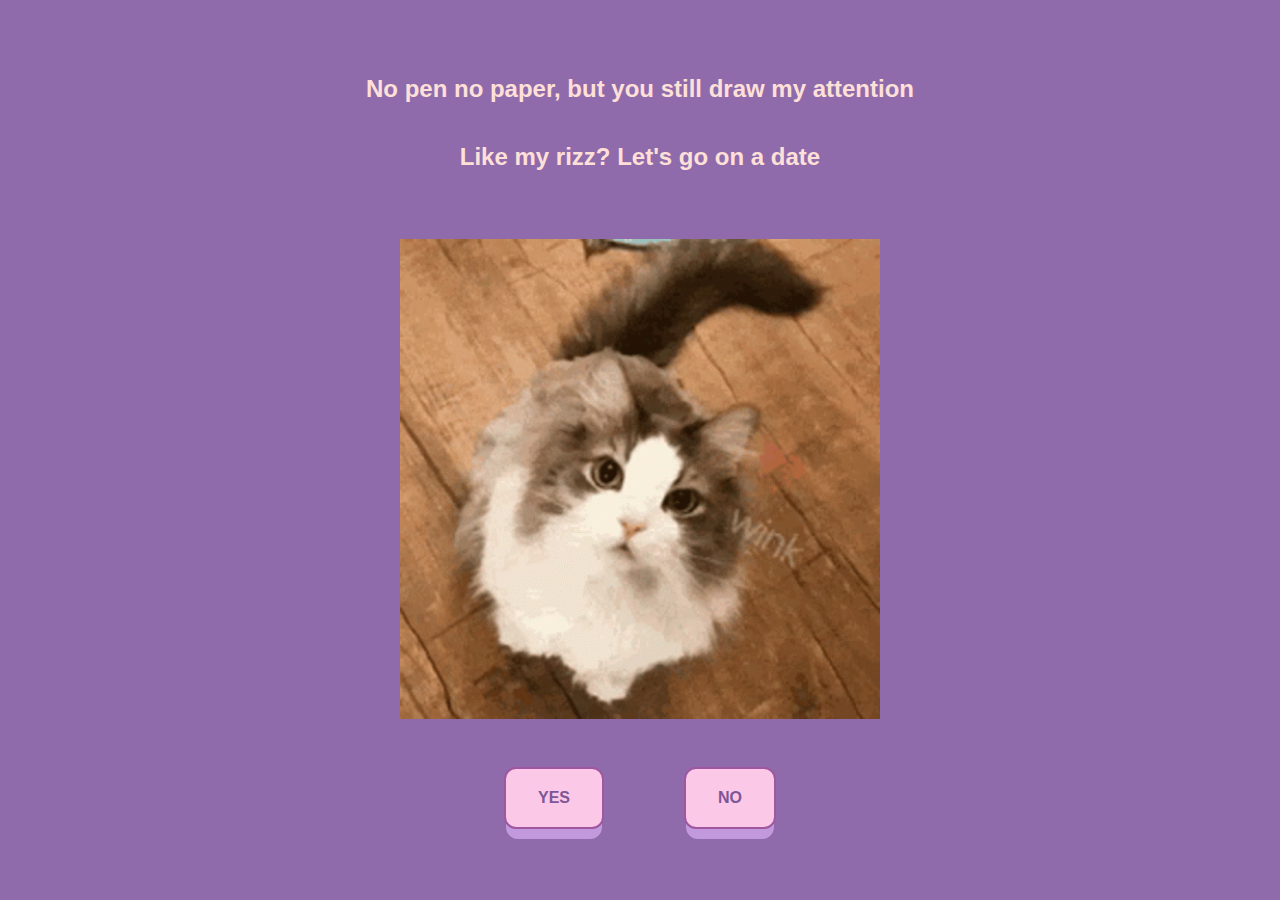
<file: index.html>
<!doctype html>
<html lang="en">
  <head>
    <title></title>
    <meta charset="UTF-8" />
    <meta name="viewport" content="width=device-width, initial-scale=1" />
    <link href="styles/index.css" rel="stylesheet" />
    <script src="index.js"></script>
  </head>

  <body>
    <div class="outer-container">
      <div class="text-container">
        <h2 class="date-text rizz-text">
          No pen no paper, but you still draw my attention
        </h2>
        <h2 class="date-text">Like my rizz? Let's go on a date</h2>
      </div>

      <img class="cat-gif" src="public/Cat wink.gif" alt="cat wink" />

      <div class="choice">
        <a href="pages/yes.html" style="text-decoration: none">
          <button class="btn">Yes</button>
        </a>
        <button id="NO" class="btn" onmouseover="moveNo()" onclick="moveNo()">
          No
        </button>
      </div>
    </div>
  </body>
</html>
</file>
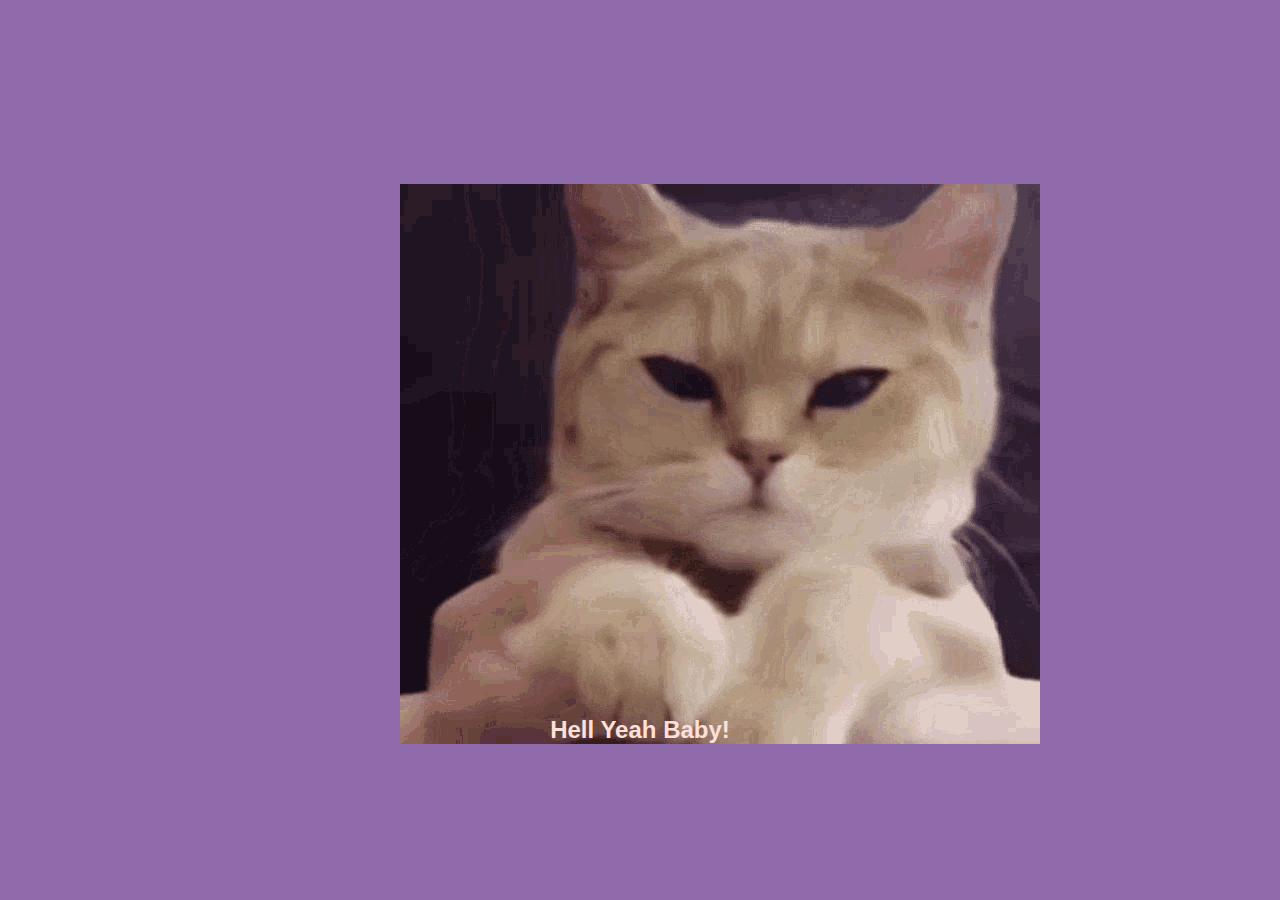
<file: yes.html>
<!doctype html>
<html lang="en">
  <head>
    <title></title>
    <meta charset="UTF-8" />
    <meta name="viewport" content="width=device-width, initial-scale=1" />
    <link href="./styles/yes.css" rel="stylesheet" />
  </head>

  <body>
    <div class="outer-container">
      <div class="cat-gif">
        <img src="public/cat goes yes.gif" alt="yeah cat" />
      </div>
      <h2 class="date-text">Hell Yeah Baby!</h2>
    </div>
  </body>
</html>
</file>
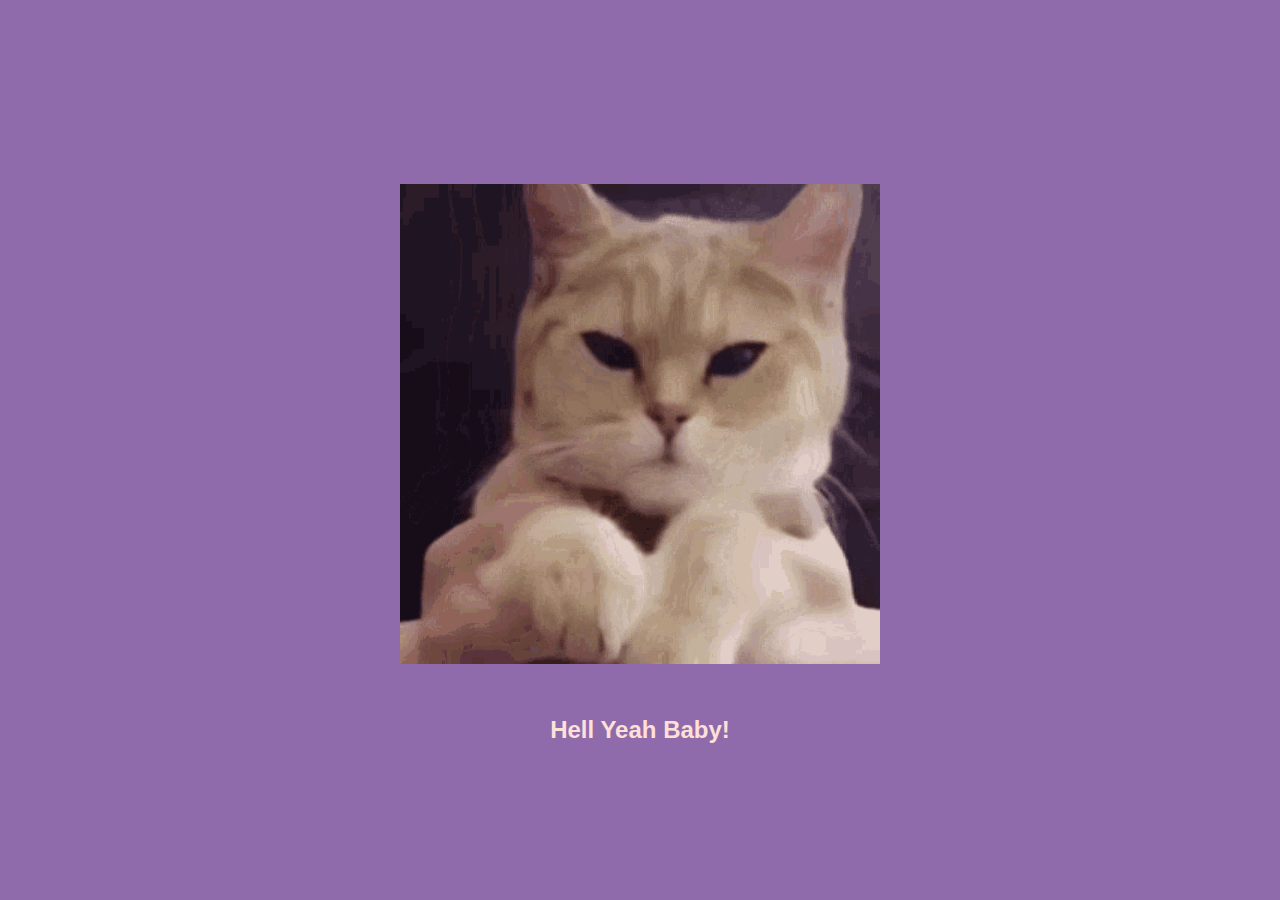
<file: pages/yes.html>
<!doctype html>
<html lang="en">
  <head>
    <title></title>
    <meta charset="UTF-8" />
    <meta name="viewport" content="width=device-width, initial-scale=1" />
    <link href="../styles/yes.css" rel="stylesheet" />
  </head>

  <body>
    <div class="outer-container">
      <img class="cat-gif" src="../public/cat goes yes.gif" alt="yeah cat" />
      <h2 class="date-text">Hell Yeah Baby!</h2>
    </div>
  </body>
</html>
</file>
<file: styles/index.css>
@font-face {
  font-family: loveStory;
  src: url(../public/Lovely\ Balloon.ttf);
}

body {
  background: #8f6bab;
  font-family: "Rubik", sans-serif;
  margin: 0;
}

.outer-container {
  height: 100vh;
  width: 100vw;
  display: flex;
  flex-direction: column;
  justify-content: center;
  align-items: center;
}

.date-text {
  color: #fee0d8;
}

.text-container {
  display: flex;
  flex-direction: column;
  justify-content: center;
  align-items: center;
}

.choice {
  display: flex;
  gap: 5rem;
  padding: 1rem;
}

.cat-gif {
  padding-top: 3rem;
  padding-bottom: 2rem;
  height: 30rem;
  width: 30rem;
}

.new-no-button {
  font-family: "Rubik", sans-serif;
  position: relative;
  display: inline-block;
  cursor: pointer;
  outline: none;
  border: 0;
  vertical-align: middle;
  text-decoration: none;
  font-size: inherit;
  font-family: inherit;
  font-family: sans-serif;
  font-weight: 600;
  color: #7e5695;
  text-transform: uppercase;
  padding: 1.25em 2em;
  background: #f9c4d2;
  border: 2px solid #9f58a0;
  border-radius: 0.75em;
  transition: transform 0.15s;
  transform-style: preserve-3d;

  z-index: 1;
  position: absolute;
  transition:
    left 0.5s,
    top 0.5s;
}

button.new-no-button::before {
  position: absolute;
  content: "";
  width: 100%;
  height: 100%;
  top: 0;
  left: 0;
  right: 0;
  bottom: 0;
  background: #c299dd;
  border-radius: inherit;
  transform: translate3d(0, 0.75em, -1em);
  transition:
    transform 0.15s,
    box-shadow 0.15s;
}

button.new-no-button:hover {
  background: #f9c4d2;
  transform: translate(0, 0.25em);
}

button.new-no-button:hover::before {
  transform: translate3d(0, 0.5em, -1em);
}

button.new-no-button:active {
  background: #f9c4d2;
  transform: translate(0em, 0.75em);
}

button.new-no-button:active::before {
  box-shadow:
    0 0 0 2px #b18597,
    0 0 #ffe3e2;
  transform: translate3d(0, 0, -1em);
}

button {
  font-family: "Rubik", sans-serif;
  position: relative;
  display: inline-block;
  cursor: pointer;
  outline: none;
  border: 0;
  vertical-align: middle;
  text-decoration: none;
  font-size: inherit;
  font-family: inherit;
}

button.btn {
  font-family: sans-serif;
  font-weight: 600;
  color: #7e5695;
  text-transform: uppercase;
  padding: 1.25em 2em;
  background: #fbc8e8;
  border: 2px solid #9f58a0;
  border-radius: 0.75em;
  transition: transform 0.15s;
  transform-style: preserve-3d;
}

button.btn::before {
  position: absolute;
  content: "";
  width: 100%;
  height: 100%;
  top: 0;
  left: 0;
  right: 0;
  bottom: 0;
  background: #c299dd;
  border-radius: inherit;
  transform: translate3d(0, 0.75em, -1em);
  transition:
    transform 0.15s,
    box-shadow 0.15s;
}

button.btn:hover {
  background: #fbc8e8;
  transform: translate(0, 0.25em);
}

button.btn:hover::before {
  transform: translate3d(0, 0.5em, -1em);
}

button.btn:active {
  background: #fbc8e8;
  transform: translate(0em, 0.75em);
}

button.btn:active::before {
  box-shadow:
    0 0 0 2px #b18597,
    0 0 #ffe3e2;
  transform: translate3d(0, 0, -1em);
}

@media all and (max-width: 600px) {
  .cat-gif {
    padding-top: 2rem;
    padding-bottom: 2rem;
    height: 20rem;
    width: 20rem;
  }

  .date-text {
    font-weight: 800;
    font-size: 15px;
  }
}
</file>
<file: styles/yes.css>
@font-face {
  font-family: loveStory;
  src: url(../public/Lovely\ Balloon.ttf);
}

body {
  background: #8f6bab;
  font-family: "Rubik", sans-serif;
  margin: 0;
}

.cat-gif {
  padding-top: 3rem;
  padding-bottom: 2rem;
  height: 30rem;
  width: 30rem;
}

.date-text {
  color: #fee0d8;
}

.outer-container {
  height: 100vh;
  width: 100vw;
  display: flex;
  flex-direction: column;
  justify-content: center;
  align-items: center;
}

@media all and (max-width: 600px) {
  .cat-gif {
    padding-top: 2rem;
    padding-bottom: 2rem;
    height: 20rem;
    width: 20rem;
  }

  .date-text {
    font-size: 20px;
  }
}
</file>
